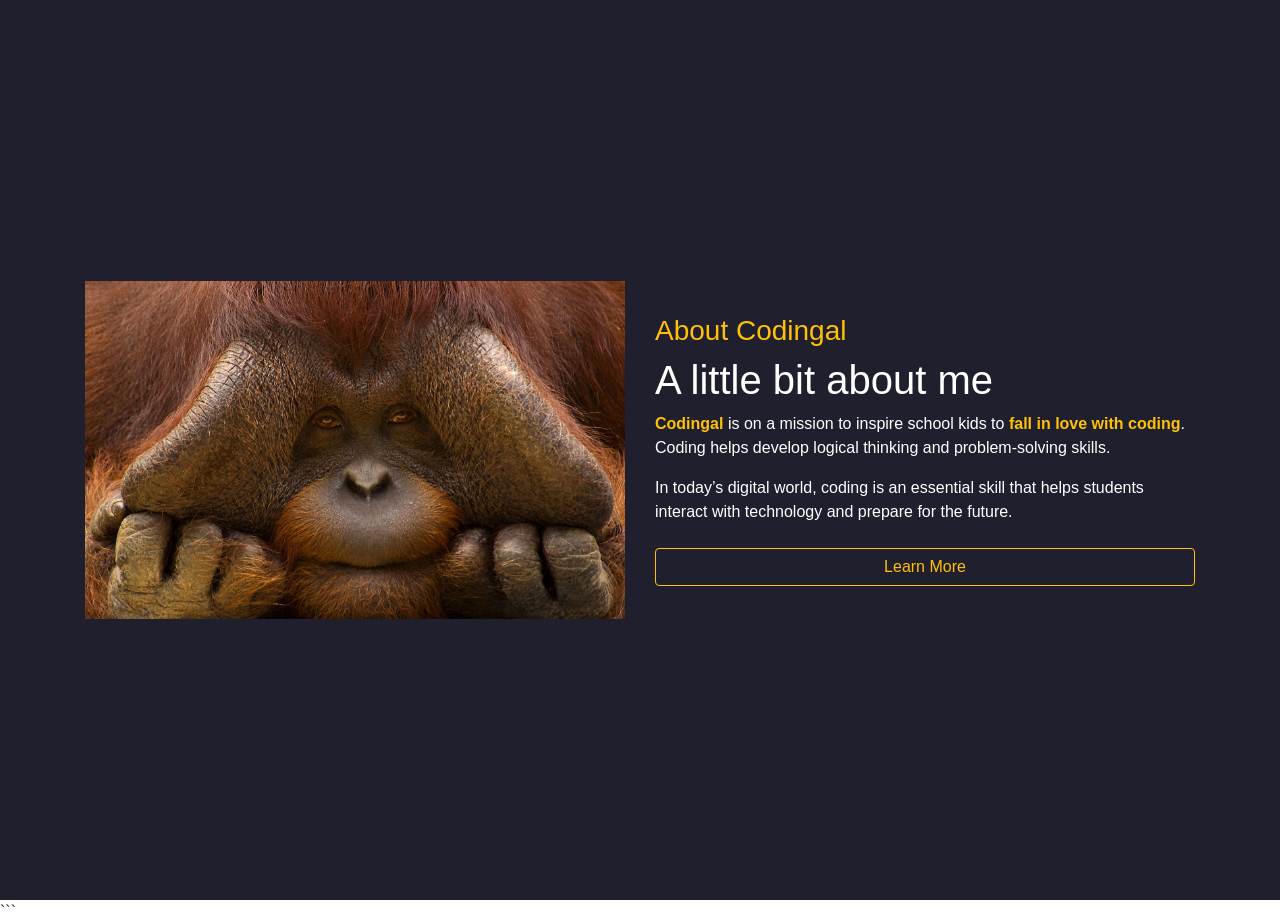
<file: About Section-2/index.html>
<!DOCTYPE html>
<html lang="en">

<head>
    <meta charset="UTF-8" />
    <meta name="viewport" content="width=device-width, initial-scale=1.0" />

    <!-- Bootstrap CSS -->
    <link rel="stylesheet" href="https://stackpath.bootstrapcdn.com/bootstrap/4.4.1/css/bootstrap.min.css" />

    <!-- External CSS -->
    <link rel="stylesheet" href="style.css" />

    <title>About Section</title>
</head>

<body>

    <!-- ================= ABOUT SECTION ================= -->
    <div id="about" class="container-fluid">
        <div class="container">
            <div class="row">

                <!-- Left Image -->
                <div class="col-6">
                    <img src="pika buuuu.jpeg" class="img-fluid" alt="About Image">
                </div>

                <!-- Right Text -->
                <div class="col-6 text-white about-text">
                    <h3 class="text-warning">About Codingal</h3>
                    <h1>A little bit about me</h1>

                    <p>
                        <b class="text-warning">Codingal</b> is on a mission to inspire school
                        kids to <b class="text-warning">fall in love with coding</b>.
                        Coding helps develop logical thinking and problem-solving skills.
                    </p>

                    <p>
                        In today’s digital world, coding is an essential skill that helps
                        students interact with technology and prepare for the future.
                    </p>

                    <button class="btn btn-outline-warning mt-2">
                        Learn More
                    </button>
                </div>

            </div>
        </div>
    </div>

</body>

</html>

```
</file>
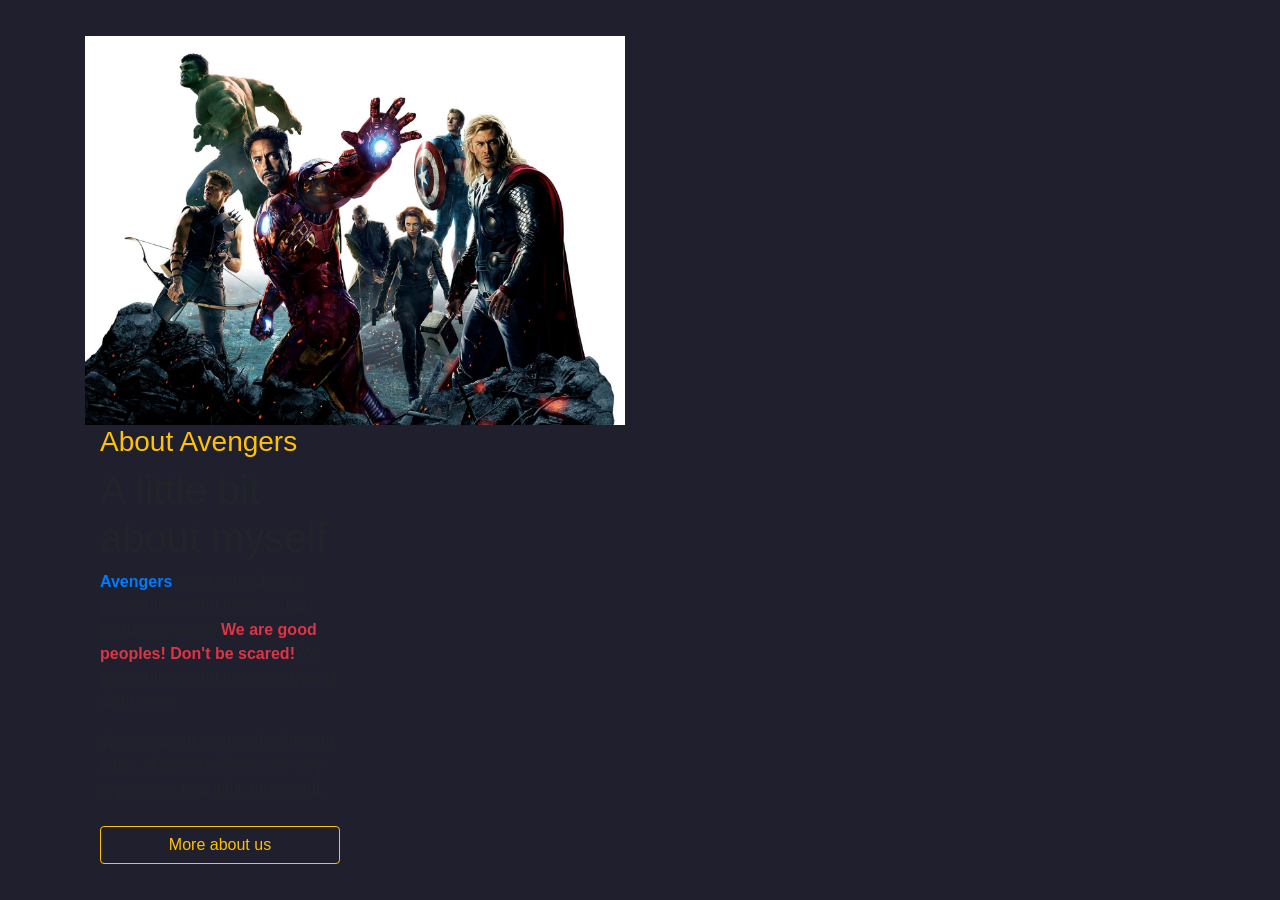
<file: About Section/index.html>
<!DOCTYPE html>
<html lang="en">
<head>
    <meta charset="UTF-8">
    <meta name="viewport" content="width=
    , initial-scale=1.0">
    <title>About Section</title>
    <link rel="stylesheet" href="https://stackpath.bootstrapcdn.com/bootstrap/4.4.1/css/bootstrap.min.css" />
    <!-- External CSS -->
    <link rel="stylesheet" href="style.css" />
</head>
<body>
    <div id="about" class="container-fluid">
        <div class="container">
            <div class="row">

                <div class="col-6">
                    <img height="800px"
                    width="800px"
                    src="avengers.jpeg"
                    class="img-fluid"
                    alt="About-Image">
                </img>
                <div class="col-6 text-purple about-text">
                    <h3 class="text-warning">About Avengers</h3>
                    <h1>A little bit about myself</h1>
                    <p>
                        <b class="text-primary">Avengers</b> is on a mission to protect the world from the bad 
                        peoples/enemies<b class="text-danger">We are good peoples! Don't be scared!</b>We protect the world from any type of distruction.
                    
                    </p>
                    <p>
                        We are about many with different types of powers.Which are very
                        impressive,beautiful and useful.
                    </p>
                    <button class="btn btn-outline-warning mt-2">More about us</button>
                </div>
                </div>

            </div>
        </div>
    </div>
   
</body>
</html>
</file>
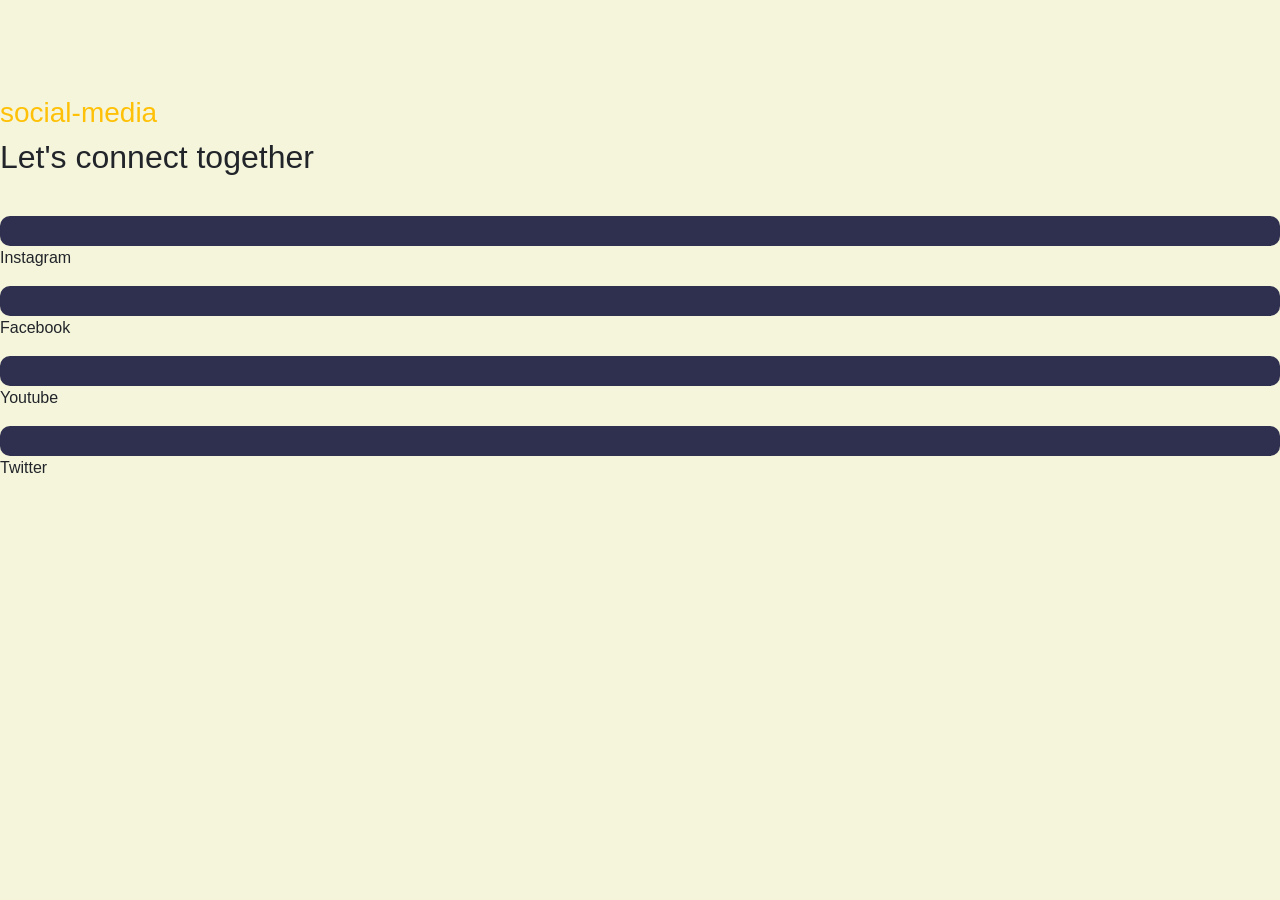
<file: Footer section/index.html>
<!DOCTYPE html>
<html lang="en">
<head>
    <meta charset="UTF-8">
    <meta name="viewport" content="width=device-width, initial-scale=1.0">
    <title>Document</title>
    <!-- Bootstrap -->
    <link rel="stylesheet" href="https://stackpath.bootstrapcdn.com/bootstrap/4.4.1/css/bootstrap.min.css" />
    <!-- Font Awesome -->
    <link rel="stylesheet" href="https://cdnjs.cloudflare.com/ajax/libs/font-awesome/4.7.0/css/font-awesome.min.css" />
    <link rel="stylesheet" href="style.css">
</head>
<body>
    <section id="social-media"></section>
        <div class="container py-5 text-white"></div>
            <h3 class="text-warning">social-media</h3>
                <h2>Let's connect together</h2>
                <div class="row mt-4"></div>
                    <div class="col-md-3 col-sm-6 mb-3"></div>
                        <div class="media_link d-flex justify-content-between text-align-items-centre"></div>
                            <span>Instagram</span>
                            <i class="fa fa Instagram"></i>


                            <!--Facebook-->
                            <div class="col-md-3 col-sm-6 mb-3"></div>
                                <div class="media_link d-flex justify-content-between text-align-items-centre"></div>
                                    <span>Facebook</span>
                                    <i class="fa fa Facebook"></i>
                                    
                                    
                                    <!--Youtube-->
                                    <div class="col-md-3 col-sm-6 mb-3"></div>
                                        <div class="media_link d-flex justify-content-between text-align-items-centre"></div>
                                            <span>Youtube</span>
                                            <i class="fa fa Youtube"></i>
                                            

                                            <!--Twitter-->
                                            <div class="col-md-3 col-sm-6 mb-3"></div>
                                                <div class="media_link d-flex justify-content-between text-align-items-centre"></div>
                                                    <span>Twitter</span>
                                                    <i class="fa fa Twitter"></i>
                                                    

                       
</body>
</html>
</file>
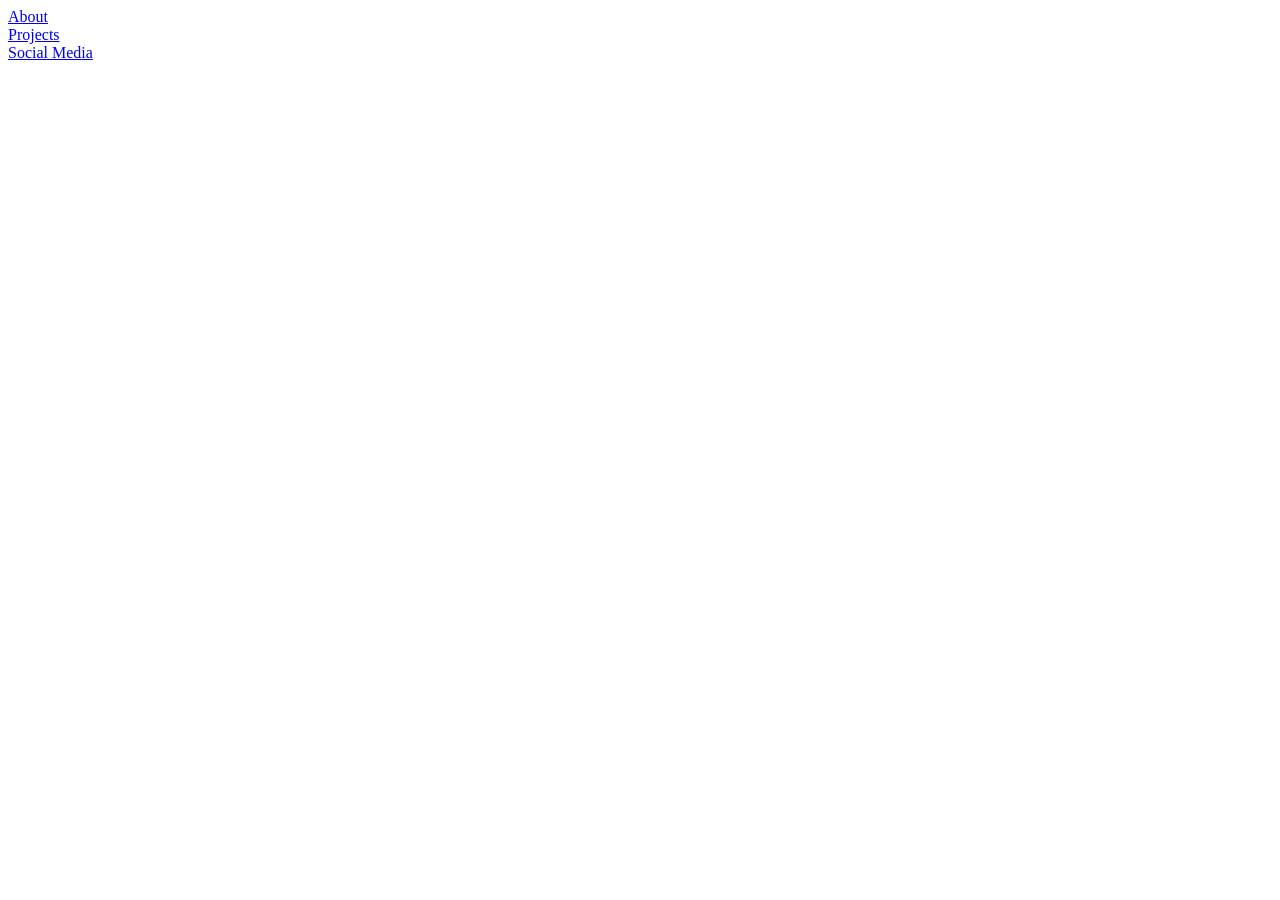
<file: Navigation bar/index.html>
<!DOCTYPE html>
<html lang="en">
<head>
    <meta charset="UTF-8">
    <meta name="viewport" content="width=device-width, initial-scale=1.0">
    <title>Document</title>
    <!-- Bootstrap CSS -->
    <link rel="stylesheet" href="https://stackpath.bo
    otstrapcdn.com/bootstrap/4.4.1/css/bootstrap.min.css" />
    <!-- My CSS -->
    <link rel="stylesheet" href="style.css" />
    <!-- Font Awesome -->
    <link rel="stylesheet" href="https://cdnjs.cloudflare.com/ajax/libs/font-awesome/6.5.1/css/all.min.css" />
    <!-- Google Fonts -->
    <link
        href="https://fonts.googleapis.com/css2?family=Baloo+Tamma+2:wght@400;500;600;700;800&family=Roboto+Slab:wght@200;400;600;900&display=swap"
        rel="stylesheet" />
</head>
<body>
    <div class="container navigation pt-3">
        <div class="row">
            <div class="col-3">
                <a href="#about" class="text-white navigation-link">About</a>
            </div>
        </div>
    </div>
    <div class="col-3">
        <a href="#projects" class="text-white navigation-link">Projects</a>
    </div>
    <div class="col-3">
        <a href="#social-media" class="text-white navigation-link">Social Media</a>
    </div>
    <div class="col-3">
        <a
        href="#"
        target="_blank"
        class="text-white navigation-link"></a>
    </div>

    
</body>
</html>
</file>
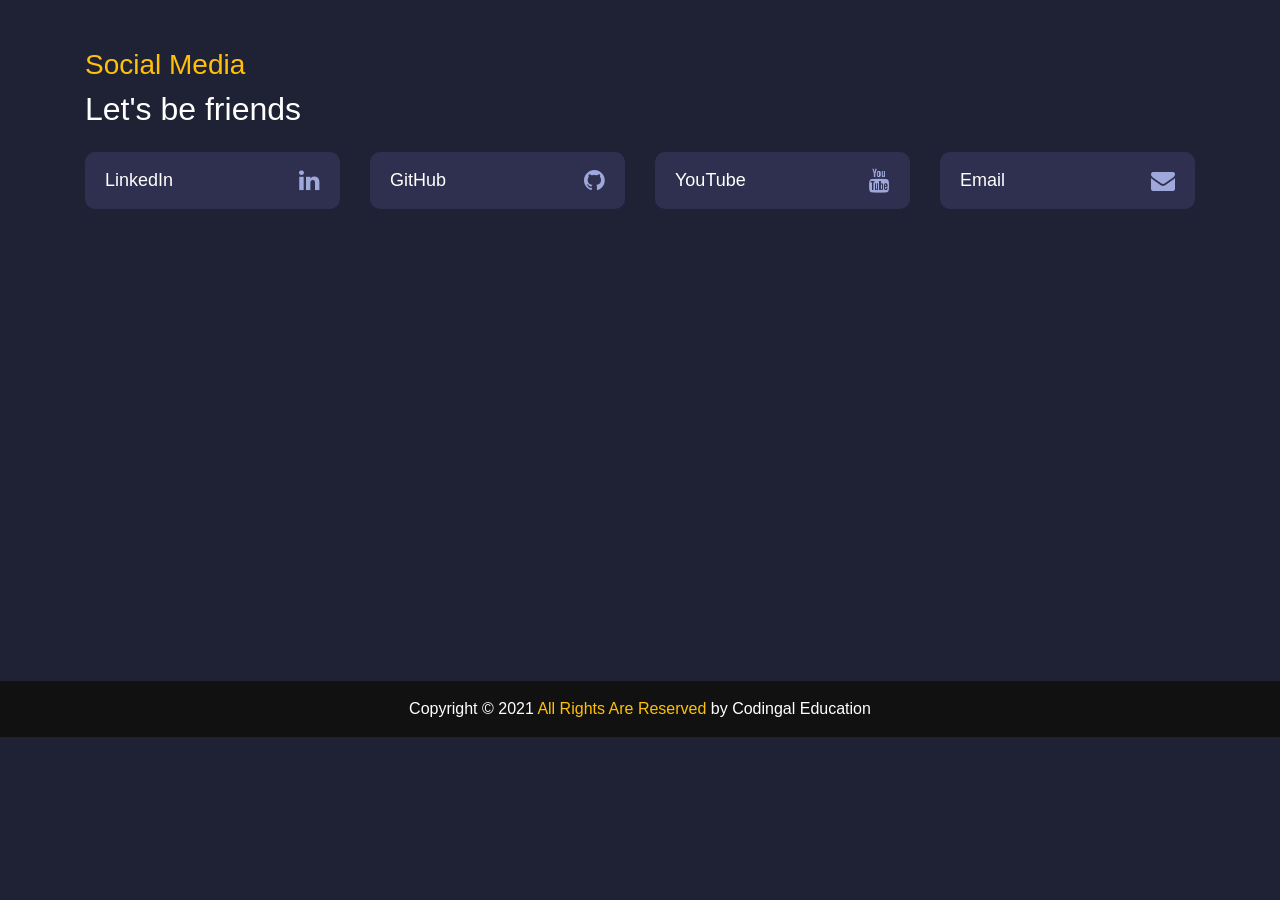
<file: Footer section/Footer section-2/index.html>
<!DOCTYPE html>
<html lang="en">

<head>
    <meta charset="UTF-8" />
    <meta name="viewport" content="width=device-width, initial-scale=1.0" />

    <title>Let World Know You</title>

    <!-- Bootstrap -->
    <link rel="stylesheet" href="https://stackpath.bootstrapcdn.com/bootstrap/4.4.1/css/bootstrap.min.css" />

    <!-- Font Awesome -->
    <link rel="stylesheet" href="https://cdnjs.cloudflare.com/ajax/libs/font-awesome/4.7.0/css/font-awesome.min.css" />

    <link rel="stylesheet" href="style.css" />
</head>

<body>

    <!-- ================= SOCIAL MEDIA ================= -->

    <section id="social-media">
        <div class="container py-5 text-white">
            <h3 class="text-warning">Social Media</h3>
            <h2>Let's be friends</h2>

            <div class="row mt-4">

                <!-- LinkedIn -->
                <div class="col-md-3 col-sm-6 mb-3">
                    <div class="media_link d-flex justify-content-between align-items-center">
                        <span>LinkedIn</span>
                        <i class="fa fa-linkedin"></i>
                    </div>
                </div>

                <!-- GitHub -->
                <div class="col-md-3 col-sm-6 mb-3">
                    <div class="media_link d-flex justify-content-between align-items-center">
                        <span>GitHub</span>
                        <i class="fa fa-github"></i>
                    </div>
                </div>

                <!-- YouTube -->
                <div class="col-md-3 col-sm-6 mb-3">
                    <div class="media_link d-flex justify-content-between align-items-center">
                        <span>YouTube</span>
                        <i class="fa fa-youtube"></i>
                    </div>
                </div>

                <!-- Email -->
                <div class="col-md-3 col-sm-6 mb-3">
                    <div class="media_link d-flex justify-content-between align-items-center">
                        <span>Email</span>
                        <i class="fa fa-envelope"></i>
                    </div>
                </div>

            </div>
        </div>
    </section>

    <br><br><br><br><br><br><br><br><br><br><br><br><br><br><br><br><br>

    <!-- ================= FOOTER ================= -->

    <footer>
        <div class="container text-center text-white py-3">
            Copyright © 2021
            <span class="text-warning">All Rights Are Reserved</span>
            by Codingal Education
        </div>
    </footer>

</body>

</html>
</file>
<file: About Section-2/style.css>
body {
    margin: 0;
    padding: 0;
    font-family: Arial, sans-serif;
}

/* About Section Styling */
#about {
    background-color: #1f1f2e;
    min-height: 100vh;
    display: flex;
    align-items: center;
}

/* Right side text alignment */
.about-text {
    display: flex;
    flex-direction: column;
    justify-content: center;
}
</file>
<file: About Section/style.css>
body{
    margin: 0;
    padding: 0;
    font-family: Arial, Helvetica, sans-serif;
}
#about {
    background-color: #1f1f2e;
    min-height: 100vh;
    display: flex;
    align-items: center;
}


.about-text {
    display: flex;
    flex-direction: column;
    justify-content: center;
}
</file>
<file: Footer section/style.css>
body{
    background-color: beige;
}

#social-media{
    background-color: aqua;
}

.media_link{
    background-color: #2f2f4f; 
    padding: 15px 20px;
    border-radius: 10px;
    font-size: 18px;
    cursor: pointer;
    transition: 0.3 ease;
}

.media_link i{
    font-size: 24px;
    color: blue;
}

footer{
    background-color: #111; ;
}
</file>
<file: Footer section/Footer section-2/style.css>
body {
    background-color: #1f2235;
}

/* Social Media Section */
#social-media {
    background-color: #1f2235;
}

/* Social Media Cards */
.media_link {
    background-color: #2f2f4f;
    padding: 15px 20px;
    border-radius: 10px;
    font-size: 18px;
    cursor: pointer;
    transition: 0.3s ease;
}

/* Icon size */
.media_link i {
    font-size: 24px;
    color: #9fa8da;
}

/* Hover effect */
.media_link:hover {
    background-color: #3f3f6f;
}

/* Footer */
footer {
    background-color: #111;
}
</file>
